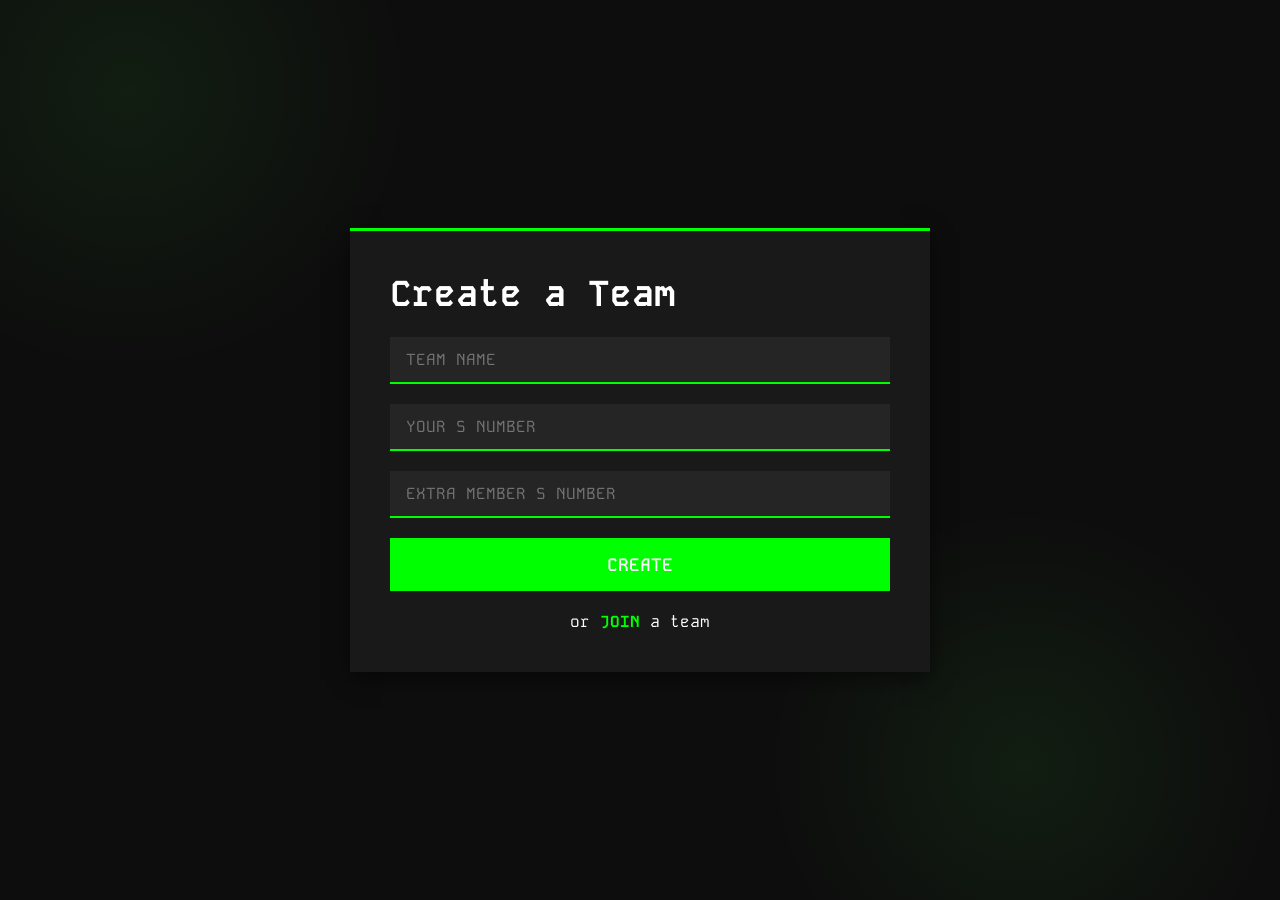
<file: templates/create.html>
<!doctype html>
<html lang="en">
    <head>
        <meta charset="UTF-8" />
        <meta name="viewport" content="width=device-width, initial-scale=1.0" />
        <title>GIC CTF - Create Team</title>
        <link rel="stylesheet" href="/static/css/create.css" />
        <!-- FONT -->
        <link rel="preconnect" href="https://fonts.googleapis.com" />
        <link rel="preconnect" href="https://fonts.gstatic.com" crossorigin />
        <link
            href="https://fonts.googleapis.com/css2?family=Kode+Mono:wght@400..700&display=swap"
            rel="stylesheet"
        />
    </head>
    <body>
        <div class="create-container">
            <h1>Create a Team</h1>
            <div class="form-group">
                <input type="text" id="teamname" placeholder="TEAM NAME" />
            </div>
            <div id="snumber-fields"></div>

            <div class="response-box" id="response-box" style="display: none">
                <span class="response-text" id="response-text"></span>
            </div>
            <button id="create-btn">CREATE</button>
            <p class="alt-link">
                or <a href="/join" class="join-link">JOIN</a> a team
            </p>
        </div>
        <script src="/static/js/create.js?v=3"></script>
    </body>
</html>
</file>
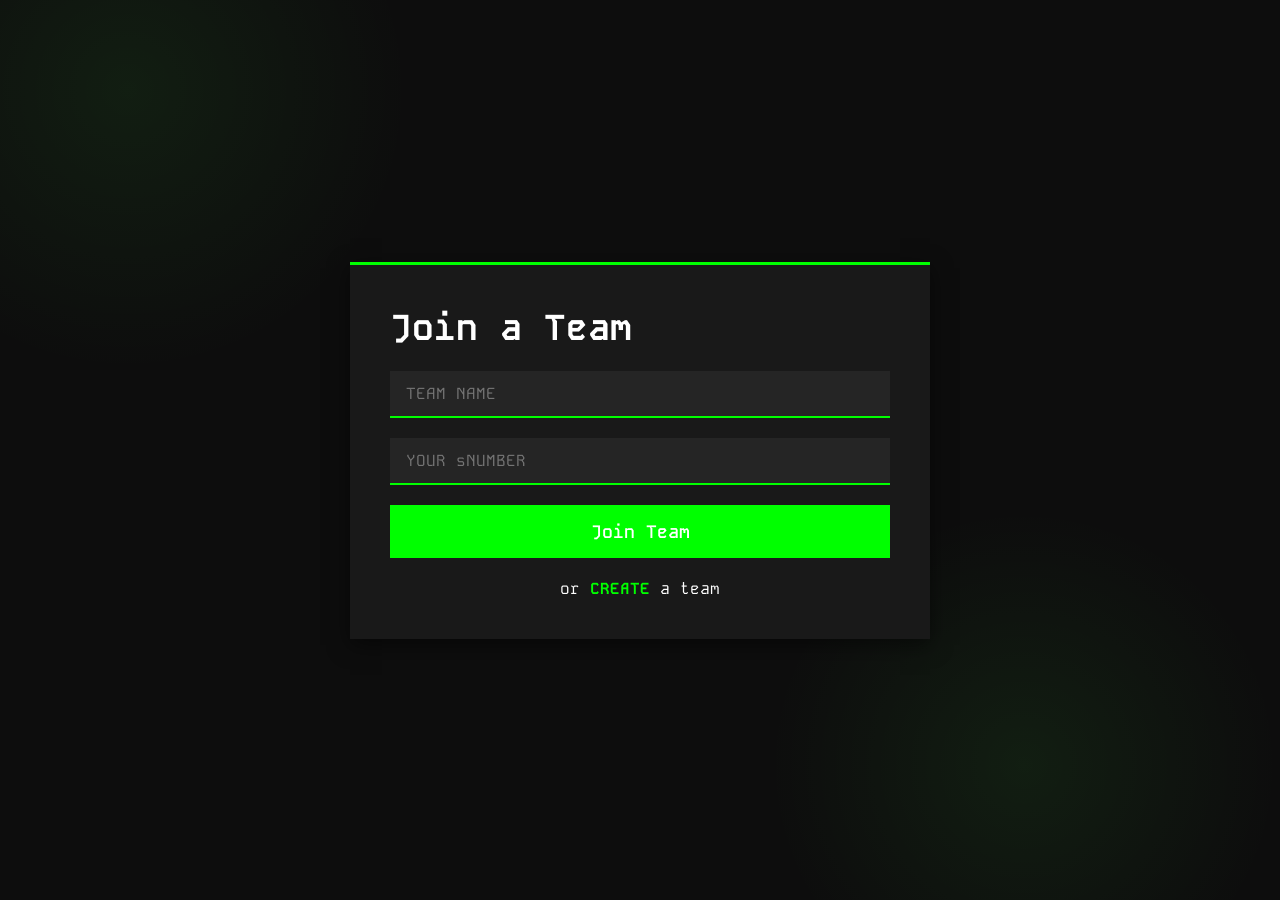
<file: templates/join.html>
<!doctype html>
<html lang="en">
    <head>
        <meta charset="UTF-8" />
        <meta name="viewport" content="width=device-width, initial-scale=1.0" />
        <title>GIC CTF - Join</title>
        <!-- FONT -->
        <link rel="preconnect" href="https://fonts.googleapis.com" />
        <link rel="preconnect" href="https://fonts.gstatic.com" crossorigin />
        <link
            href="https://fonts.googleapis.com/css2?family=Kode+Mono:wght@400..700&display=swap"
            rel="stylesheet"
        />
        <link rel="stylesheet" href="/static/css/join.css" />
    </head>
    <body>
        <div class="join-container">
            <h1>Join a Team</h1>
            <div class="form-group">
                <input type="text" id="teamname" placeholder="TEAM NAME" />
            </div>
            <div class="form-group">
                <input type="text" id="snumber" placeholder="YOUR sNUMBER" />
            </div>
            <div class="response-box" id="response-box" style="display: none">
                <span class="response-text" id="response-text"></span>
            </div>
            <button id="join-btn">Join Team</button>
            <p class="alt-link">
                or <a href="/" class="join-link">CREATE</a> a team
            </p>
        </div>
        <script src="/static/js/join.js"></script>
    </body>
</html>
</file>
<file: static/css/create.css>
:root {
    --primary-red: #00ff00;
    --primary-red-lighter: rgba(0, 255, 0, 0.3);
    --bg-color: #0d0d0d;
    --gradient-thing:
        radial-gradient(
            circle at 10% 10%,
            rgba(80, 255, 80, 0.07) 0%,
            rgba(80, 255, 80, 0) 20%
        ),
        radial-gradient(
            circle at 80% 85%,
            rgba(80, 255, 80, 0.07) 0%,
            rgba(80, 255, 80, 0) 20%
        );
}

body {
    font-family: "Kode Mono", monospace;
    background: var(--gradient-thing), var(--bg-color);
    color: #fff;
    margin: 0;
    padding: 0;
    height: 100vh;
    display: flex;
    justify-content: center;
    align-items: center;
}

.create-container {
    width: 90%;
    max-width: 500px;
    background: #191919;
    padding: 40px;
    box-shadow: 0 6px 20px rgba(0, 0, 0, 0.5);
    border-top: 3px solid var(--primary-red);
    display: flex;
    flex-direction: column;
    gap: 20px;
}

h1 {
    font-size: clamp(24px, 5vw, 36px);
    margin: 0;
}

.form-group {
    display: flex;
    flex-direction: column;
    gap: 8px;
}

label {
    font-size: 16px;
    font-weight: 600;
}

input {
    padding: 12px 16px;
    font-size: 16px;
    font-family: "Kode Mono", monospace;
    background: #252525;
    border: none;
    border-bottom: 2px solid var(--primary-red);
    color: #fff;
}

input:focus {
    outline: none;
    border-bottom-color: var(--primary-red-lighter);
}

button {
    padding: 15px;
    background: var(--primary-red);
    color: #fff;
    font-family: "Kode Mono", monospace;
    font-size: 18px;
    font-weight: 600;
    border: none;
    cursor: pointer;
    transition: background 0.2s ease;
}

button:hover {
    background: var(--primary-red-lighter);
}

/* Response Box */
.response-box {
    display: flex;
    justify-content: center;
    align-items: center;
    padding: 12px;
    width: 100%;
    box-sizing: border-box;
    min-height: 50px;
    text-align: center;
}

.response-text {
    font-family: "Kode Mono", monospace;
    font-style: normal;
    font-weight: 600;
    line-height: 22px; /* consistent with your design */
    color: #ffffff;
    text-align: center;
    width: 100%;
    word-break: break-word; /* prevent overflow on long messages */
}

#snumber-fields {
    display: flex;
    flex-direction: column;
    gap: 20px;
}

.response-success {
    background: #4caf50;
}

.response-error {
    background:
        linear-gradient(0deg, rgba(0, 0, 0, 0.5), rgba(0, 0, 0, 0.5)),
        var(--primary-red);
}

.alt-link {
    text-align: center;
    font-size: 16px;
    margin: 0;
    color: #fff;
    font-family: "Kode Mono", monospace;
}

.alt-link .join-link {
    color: var(--primary-red);
    font-weight: 700;
    text-decoration: none;
    transition: color 0.2s ease;
}

.alt-link .join-link:hover {
    color: var(--primary-red-lighter);
    text-decoration: underline;
}
</file>
<file: static/css/join.css>
:root {
    --primary-red: #00ff00;
    --primary-red-lighter: rgba(0, 255, 0, 0.3);
    --bg-color: #0d0d0d;
    --gradient-thing:
        radial-gradient(
            circle at 10% 10%,
            rgba(80, 255, 80, 0.07) 0%,
            rgba(80, 255, 80, 0) 20%
        ),
        radial-gradient(
            circle at 80% 85%,
            rgba(80, 255, 80, 0.07) 0%,
            rgba(80, 255, 80, 0) 20%
        );
}

body {
    font-family: "Kode Mono", monospace;
    background: var(--gradient-thing), var(--bg-color);
    color: #fff;
    margin: 0;
    padding: 0;
    height: 100vh;
    display: flex;
    justify-content: center;
    align-items: center;
}

.join-container {
    width: 90%;
    max-width: 500px;
    background: #191919;
    padding: 40px;
    box-shadow: 0 6px 20px rgba(0, 0, 0, 0.5);
    border-top: 3px solid var(--primary-red);
    display: flex;
    flex-direction: column;
    gap: 20px;
}

h1 {
    font-size: clamp(24px, 5vw, 36px);
    margin: 0 0 0px 0;
}

.form-group {
    display: flex;
    flex-direction: column;
    gap: 8px;
}

label {
    font-size: 16px;
    font-weight: 600;
}

input {
    padding: 12px 16px;
    font-size: 16px;
    font-family: "Kode Mono", monospace;
    background: #252525;
    border: none;
    border-bottom: 2px solid var(--primary-red);
    color: #fff;
}

input:focus {
    outline: none;
    border-bottom-color: var(--primary-red-lighter);
}

button {
    padding: 15px;
    background: var(--primary-red);
    color: #fff;
    font-family: "Kode Mono", monospace;
    font-size: 18px;
    font-weight: 600;
    border: none;
    cursor: pointer;
    transition: background 0.2s ease;
}

button:hover {
    background: var(--primary-red-lighter);
}

/* Response Box */
.response-box {
    display: flex;
    justify-content: center;
    align-items: center;
    padding: 12px;
    width: 100%;
    box-sizing: border-box;
    min-height: 50px;
    text-align: center;
}

.response-text {
    font-family: "Kode Mono", monospace;
    font-style: normal;
    font-weight: 600;
    line-height: 22px; /* consistent with your design */
    color: #ffffff;
    text-align: center;
    width: 100%;
    word-break: break-word; /* prevent overflow on long messages */
}

.response-success {
    background: #4caf50;
}

.response-error {
    background:
        linear-gradient(0deg, rgba(0, 0, 0, 0.5), rgba(0, 0, 0, 0.5)),
        var(--primary-red);
}

.alt-link {
    text-align: center;
    color: #fff;
    margin: 0;
    font-family: "Kode Mono", monospace;
}

.alt-link .join-link {
    color: var(--primary-red);
    font-weight: 700;
    text-decoration: none;
    transition: color 0.2s ease;
}

.alt-link .join-link:hover {
    color: var(--primary-red-lighter);
    text-decoration: underline;
}
</file>
